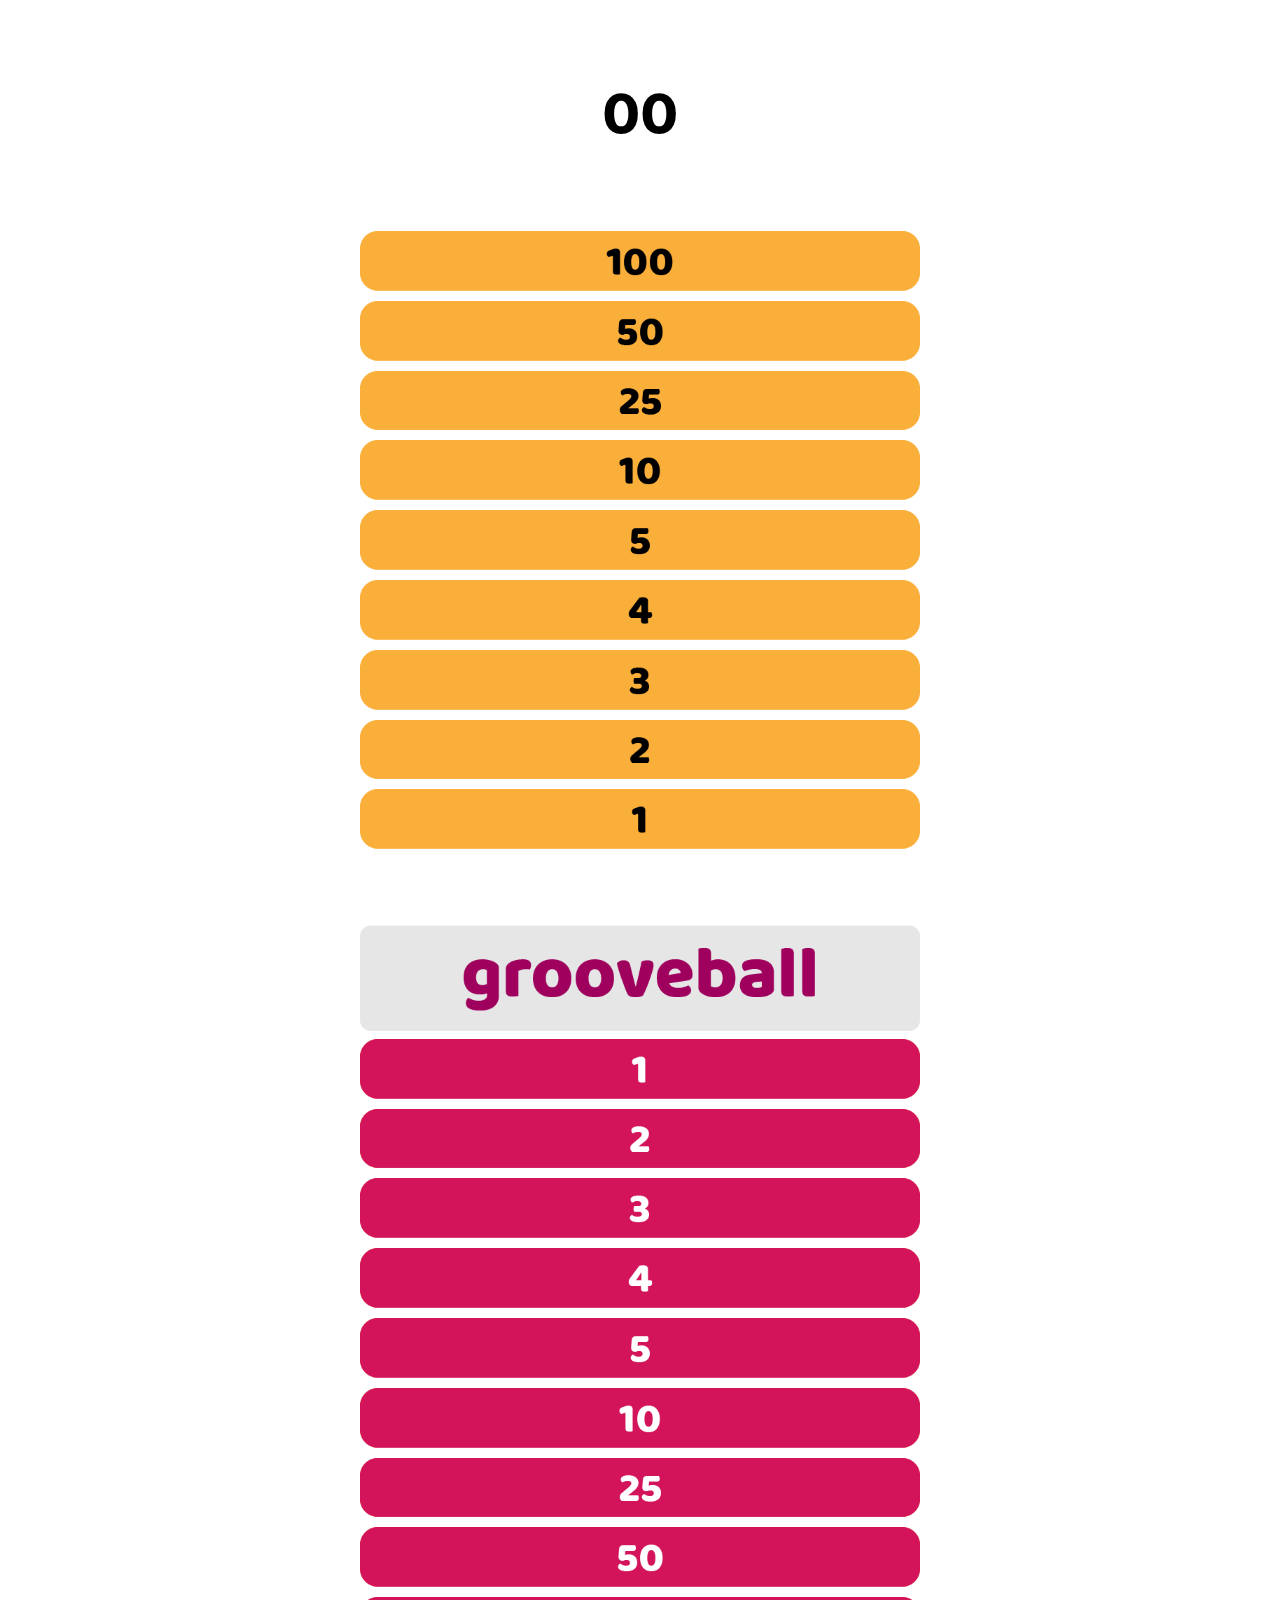
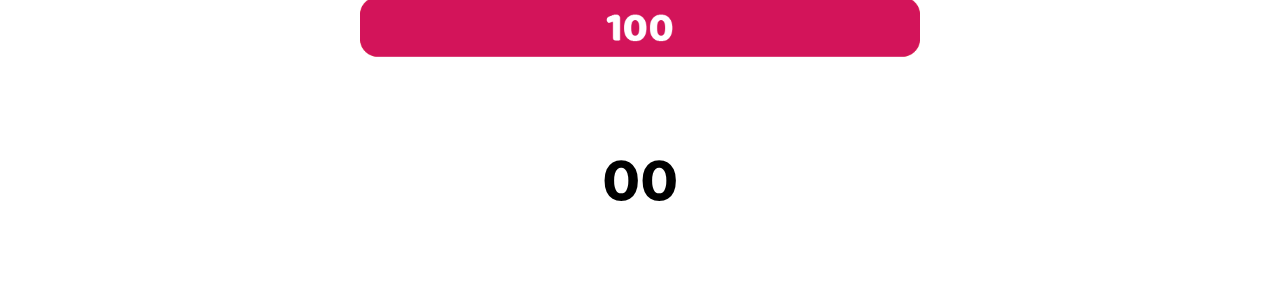
<file: index.html>
<!DOCTYPE HTML>
<html lang="en">

<head>
    <meta charset="utf-8">
    <meta name="Groove Ball Scorer" content="A scoring app for the game of Groove Ball">
    <!--scripts here-->
    <script src="GrooveBallScript.js"></script>
    <!--[if lt IE 9]>
    <script src="https://cdnjs.cloudflare.com/ajax/libs/html5shiv/3.7.3/html5shiv.js"></script>
    <![endif]-->
    <meta name="viewport" content="width=device-width, initial-scale=1.0">
    <link rel="preconnect" href="https://fonts.gstatic.com">
    <link href="https://fonts.googleapis.com/css2?family=Baloo+2:wght@800&display=swap" rel="stylesheet"> 
    <link href="https://fonts.googleapis.com/css?family=Abril+Fatface|Germania+One" rel="stylesheet">
    <link rel="stylesheet" href="GrooveBallStyle.css">
    <title>Groove Ball Scorer</title>
</head>

<body>
    <!-- begin page content -->
    <div id="pagewrap">
        <div id="flexwrapper">
            <div class="column1">
                <div class="score" id="player1-score">
                    <h3>00</h3>
                </div>

                <div class="scorebox" id="player1-100">
                    <img src="assets/yellowButton100.png" alt="" width="100%">
                </div>

                <div class="scorebox" id="player1-50">
                    <img src="assets/yellowButton50.png" alt="" width="100%">
                </div>

                <div class="scorebox" id="player1-25">
                    <img src="assets/yellowButton25.png" alt="" width="100%">
                </div>

                <div class="scorebox" id="player1-10">
                    <img src="assets/yellowButton10.png" alt="" width="100%">
                </div>

                <div class="scorebox" id="player1-5">
                    <img src="assets/yellowButton5.png" alt="" width="100%">
                </div>

                <div class="scorebox" id="player1-4">
                    <img src="assets/yellowButton4.png" alt="" width="100%">
                </div>

                <div class="scorebox" id="player1-3">
                    <img src="assets/yellowButton3.png" alt="" width="100%">
                </div>

                <div class="scorebox" id="player1-2">
                    <img src="assets/yellowButton2.png" alt="" width="100%">
                </div>

                <div class="scorebox" id="player1-1">
                    <img src="assets/yellowButton1.png" alt="" width="100%">
                </div>

                <div class="scorebox" id="grooveball-title">
                    <img src="assets/grooveball-title.png" alt="" width="100%">
                </div>

                <div class="scorebox" id="player2-1">
                    <img src="assets/pinkButton1.png" alt="" width="100%">
                </div>

                <div class="scorebox" id="player2-2">
                    <img src="assets/pinkButton2.png" alt="" width="100%">
                </div>

                <div class="scorebox" id="player2-3">
                    <img src="assets/pinkButton3.png" alt="" width="100%">
                </div>

                <div class="scorebox" id="player2-4">
                    <img src="assets/pinkButton4.png" alt="" width="100%">
                </div>

                <div class="scorebox" id="player2-5">
                    <img src="assets/pinkButton5.png" alt="" width="100%">
                </div>

                <div class="scorebox" id="player2-10">
                    <img src="assets/pinkButton10.png" alt="" width="100%">
                </div>

                <div class="scorebox" id="player2-25">
                    <img src="assets/pinkButton25.png" alt="" width="100%">
                </div>

                <div class="scorebox" id="player2-50">
                    <img src="assets/pinkButton50.png" alt="" width="100%">
                </div>

                <div class="scorebox" id="player2-100">
                    <img src="assets/pinkButton100.png" alt="" width="100%">
                </div>

                <div class="score" id="player2-score">
                    <h3>00</h3>
                </div>
            </div>

        </div>
        <!--END FLEXWRAP-->
        <!-- <footer><span>Awwwwwww yeah<span></footer> -->
    </div>
    <!--END PAGEWRAP-->

</body>

</html>
</file>
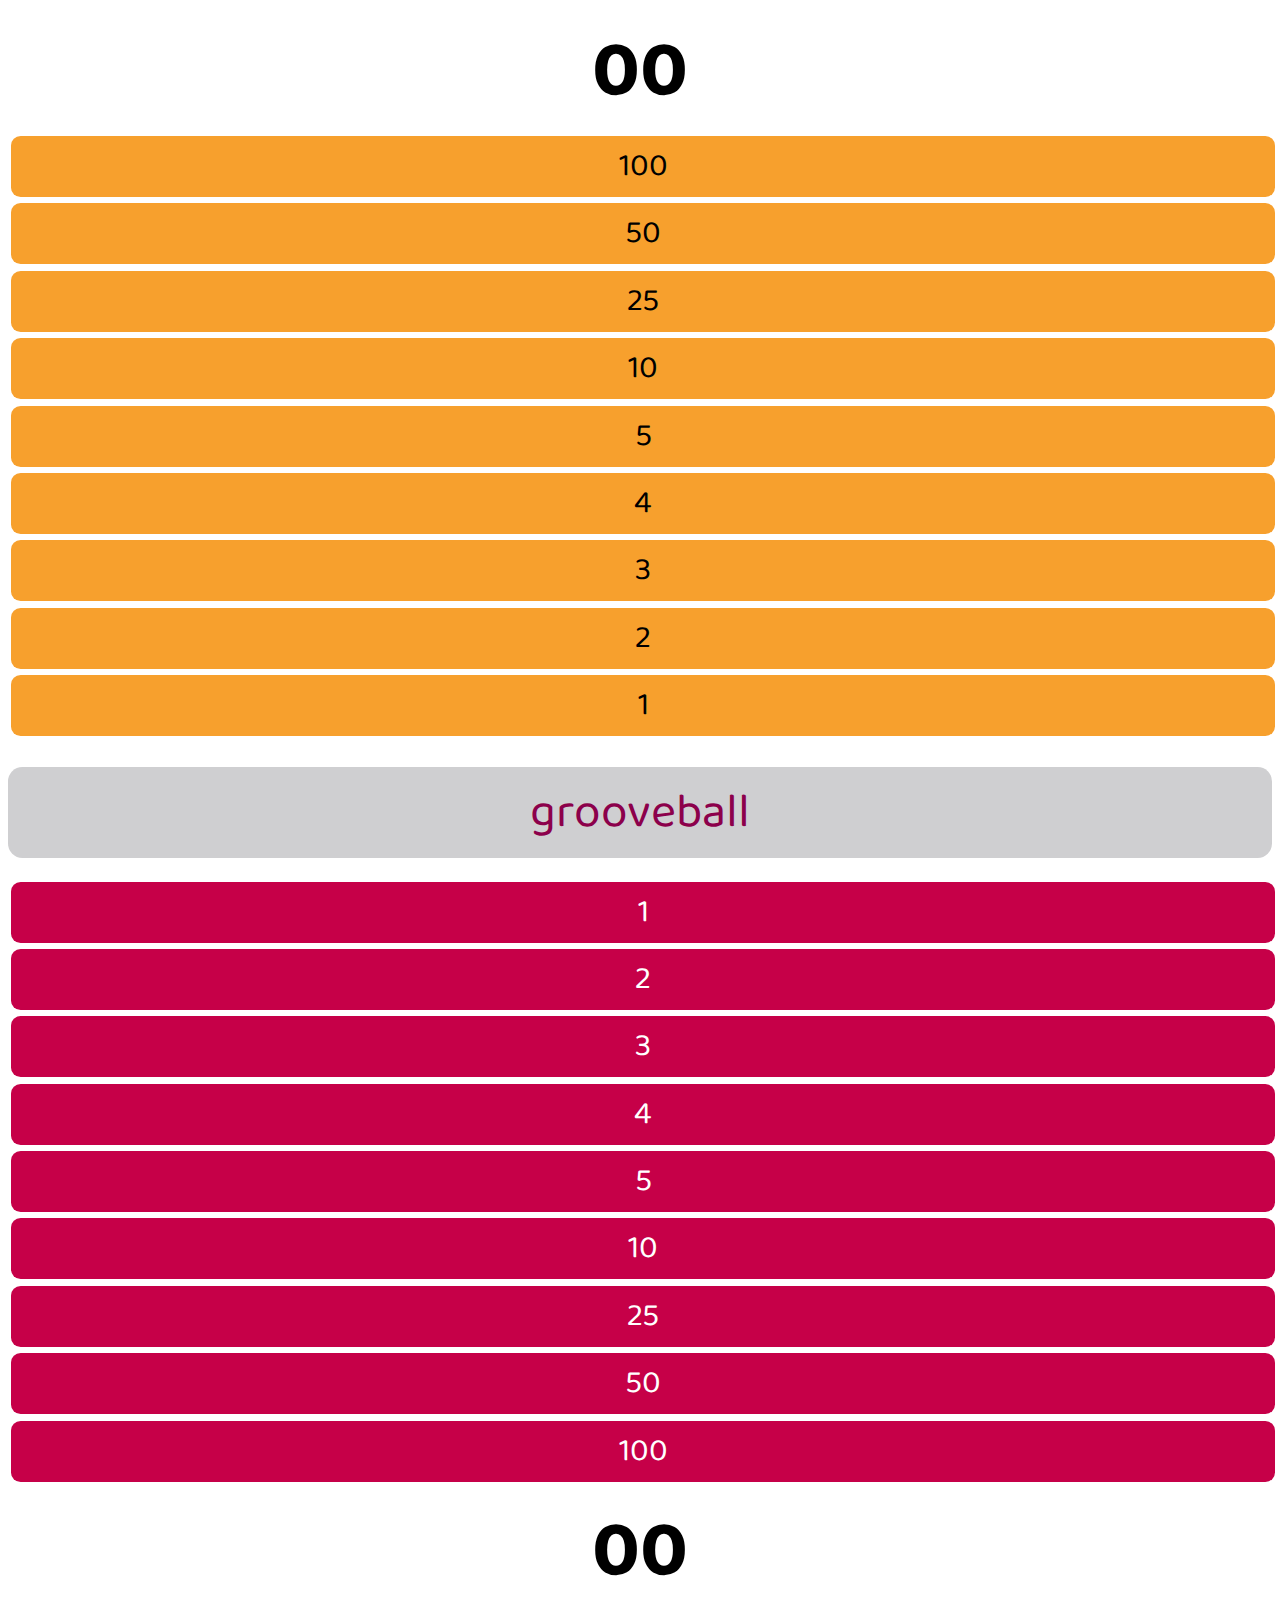
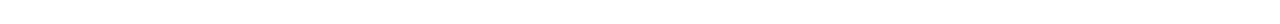
<file: index2.html>
<!DOCTYPE HTML>
<html lang="en">

<head>
    <meta charset="utf-8">
    <meta name="Groove Ball Scorer" content="A scoring app for the game of Groove Ball">
    <meta name="viewport" content="width=device-width, initial-scale=1.0">
    <link rel="preconnect" href="https://fonts.gstatic.com">
    <link href="https://fonts.googleapis.com/css2?family=Baloo+2:wght@800&display=swap" rel="stylesheet"> 
    <link href="https://fonts.googleapis.com/css?family=Abril+Fatface|Germania+One" rel="stylesheet">
    <style>
    body {
    	font-family: "Baloo 2", sans-serif;
    }
    h3 {
    	font-size: 5rem;
    	text-align: center;
    	margin: 0px;
    }
    a.button {
        display: inline-block;
        margin: auto 0.1em 0.2em;
        border: 0.16em solid rgba(255, 255, 255, 0);
        border-radius: 0.3em;
        box-sizing: border-box;
        text-decoration: none;
        font-family: "Baloo 2", sans-serif;
        font-size: 2rem;
        text-align: center;
        transition: all 0.2s;
        width: 100%;
    }

    .player1 a.button {
    	background-color:#f7a02d;
    	color: black;
    }
    .player2 a.button {
    	background-color:#c60048;    	
        color: #FFFFFF;
    }
    a.button.reset {
    	background-color: #cfcfd1;
    	color: #8c004b;
    	font-size: 3rem;
    	margin: 0.5em 0;
    }

    a.button:hover {
        border-color: rgba(255, 255, 255, 1);
    }

    @media all and (max-width:30em) {
        a.button {
            display: block;
            margin: 0.2em auto;
        }
    }
    </style>
</head>

<body>
	<div class="player1">
		<h3 id="player1score">00</h3>
		<a href="#" class="button">100</a>
		<a href="#" class="button">50</a>
		<a href="#" class="button">25</a>
		<a href="#" class="button">10</a>
		<a href="#" class="button">5</a>
		<a href="#" class="button">4</a>
		<a href="#" class="button">3</a>
		<a href="#" class="button">2</a>
		<a href="#" class="button">1</a>
	</div>

	<a href="#" class="button reset">grooveball</a>

	<div class="player2">
		<a href="#" class="button">1</a>
		<a href="#" class="button">2</a>
		<a href="#" class="button">3</a>
		<a href="#" class="button">4</a>
		<a href="#" class="button">5</a>
		<a href="#" class="button">10</a>
		<a href="#" class="button">25</a>
		<a href="#" class="button">50</a>
		<a href="#" class="button">100</a>		
		<h3 id="player2score">00</h3>
	</div>

    <script src="GrooveBallScript2.js"></script>
</body>

</html>
</file>
<file: GrooveBallStyle.css>
body {
  background-color: rgb(255, 255, 255);
  margin: 0;
  padding: 0;
}

#pagewrap {
  width: 100%;
  height: auto;
  background-color: rgb(255, 255, 255);
  margin: 0 auto;
  /* padding: 0.5em 0.5em 3em 0.5em; */
  max-width: 800px;
}

#flexwrapper {
  width: 100%;
  height: auto;
  background-color: rgb(255, 255, 255);
  display: flex; /*sets parent container to flex*/
  align-items: center;
  justify-content: space-around; /*sets spacing on horizontal axis*/
  /* margin: 3em auto 0 auto; */
}

h1 {
  font-family: "Baloo 2", cursive;
  color: rgb(159, 0, 93);
  font-size: 2em;
  text-align: center;
  /* border: solid 1px blue; */
}

h3 {
  font-family: "Baloo 2", cursive;
  color: rgb(0, 0, 0);
  font-size: 4em;
  text-align: center;
  /* border: solid 1px green; */
}

p {
  font-family: helvetica;
  color: rgb(0, 0, 0);
  font-size: 1em;
  text-align: center;
  font-weight: 900;
}

.column1 {
  width: 100%;
  height: 100%;
  background-color: rgb(255, 255, 255);
  text-align: center;
  /* padding: 0.5em; */
  margin: 0;
  overflow: hidden;
}

.score {
  width: 70%;
  /* height: 3.5em; */
  -webkit-border-radius: 0.1em;
  -moz-border-radius: 0.1em;
  -o-border-radius: 0.1em;
  -ms-border-radius: 0.1em;
  border-radius: 0.1em;
  /* line-height: 2em; */
  background-color: rgb(255, 255, 255);
  text-align: center;
  /* padding: 0 0.5em; */
  margin: 0.5em auto;
  /* overflow: hidden; */
}

.scorebox {
  width: 70%;
  /* height: 2em; */
  -webkit-border-radius: 0.5em;
  -moz-border-radius: 0.5em;
  -o-border-radius: 0.5em;
  -ms-border-radius: 0.5em;
  border-radius: 0.5em;
  /* background-color: pink; */
  text-align: center;
  padding: 0;
  margin: 0 auto;
  overflow: hidden;
}

.title {
  width: 70%;
  /* height: 4em; */
  -webkit-border-radius: 0.1em;
  -moz-border-radius: 0.1em;
  -o-border-radius: 0.1em;
  -ms-border-radius: 0.1em;
  border-radius: 0.1em;
  background-color: rgb(223, 223, 223);
  /* text-align: center; */
  /* padding: 0.5em; */
  margin: 0 auto;
  /* overflow: hidden; */
}

.player2 p {
  color: rgb(255, 255, 255);
}

/*overflow: hidden; hides "content here" text as you squeeze down the window—set box heights to "auto" and remove overflow hidden as you add content*/

footer {
  width: 80%;
  margin: 0 auto;
  height: autoem;
  background-color: red;
  display: flex;
  align-items: center;
  justify-content: center;
}

footer span {
  color: white;
  margin: 0.75em auto 1.5em auto;
  font-family: "Germania One";
  font-size: 2em;
}

/*MEDIA QUERIES*/

@media only screen and (max-width: 800px) {
  #flexwrapper {
    display: block;
    width: 95%;
    margin: 0 auto;
  }

  h1.header {
    font-size: 1.5em;
    padding-top: 0;
  }

  .box1 {
    width: 90%;
    margin: 0.5rem 0 0.5rem 0.85rem;
  }

  .box2 {
    width: 90%;
    margin: 0.5rem 0 0.5rem 0.85rem;
  }

  .box3 {
    width: 90%;
    margin: 0.5rem 0 0.5rem 0.85rem;
  }

  footer span {
    font-size: 0.75em;
  }
}
</file>
